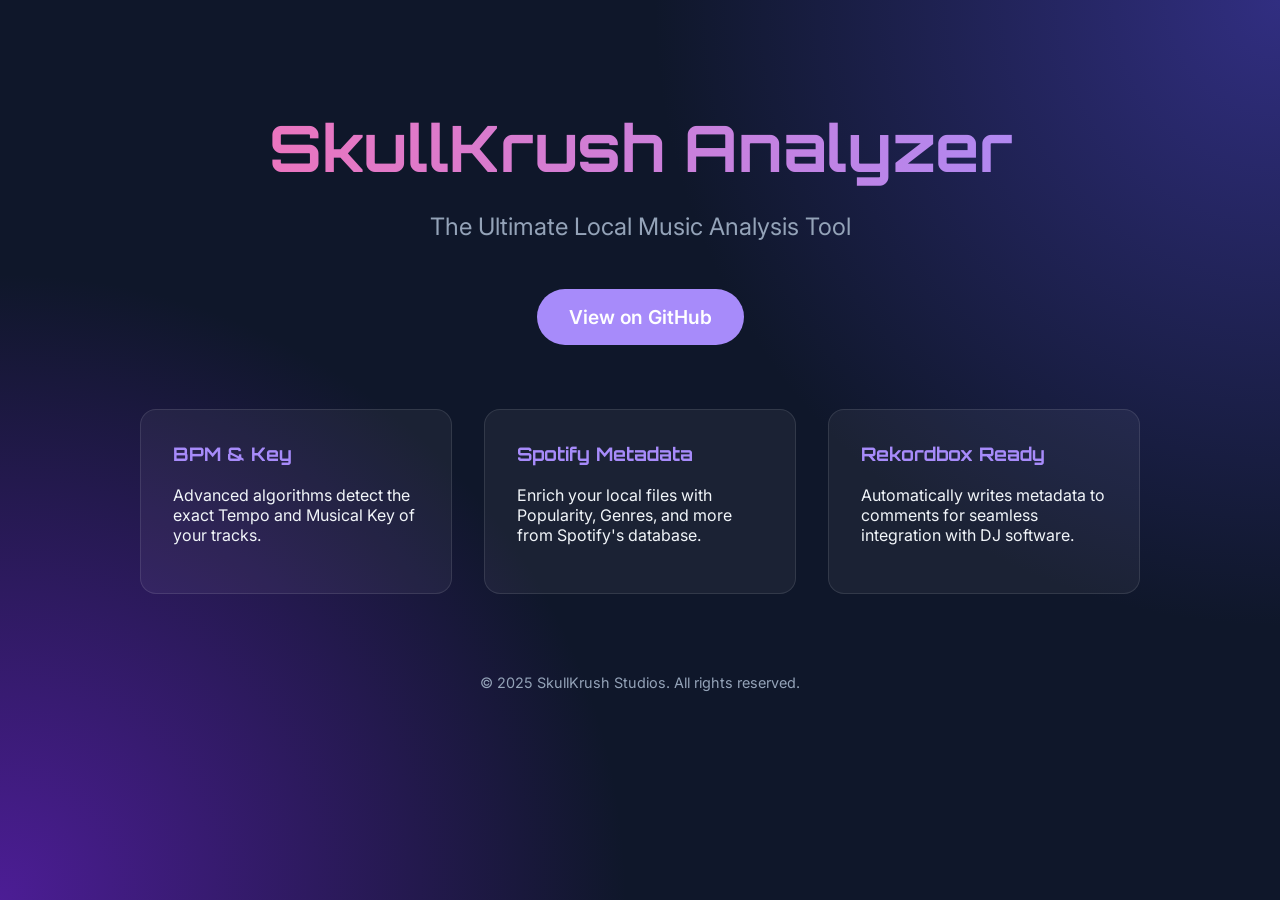
<file: docs/index.html>
<!DOCTYPE html>
<html lang="en">

<head>
    <meta charset="UTF-8">
    <meta name="viewport" content="width=device-width, initial-scale=1.0">
    <title>SkullKrush Music Analyzer | SkullKrush Studios</title>
    <link rel="preconnect" href="https://fonts.googleapis.com">
    <link rel="preconnect" href="https://fonts.gstatic.com" crossorigin>
    <link
        href="https://fonts.googleapis.com/css2?family=Inter:wght@300;400;600&family=Orbitron:wght@500;700&display=swap"
        rel="stylesheet">
    <style>
        :root {
            --bg-color: #0f172a;
            --accent-color: #a78bfa;
            --text-primary: #f1f5f9;
            --text-secondary: #94a3b8;
        }

        body {
            margin: 0;
            padding: 0;
            background-color: var(--bg-color);
            color: var(--text-primary);
            font-family: 'Inter', sans-serif;
            background-image: radial-gradient(circle at top right, #312e81 0%, transparent 40%),
                radial-gradient(circle at bottom left, #4c1d95 0%, transparent 40%);
            min-height: 100vh;
        }

        .container {
            max-width: 1000px;
            margin: 0 auto;
            padding: 4rem 2rem;
            text-align: center;
        }

        h1 {
            font-family: 'Orbitron', sans-serif;
            font-size: 4rem;
            margin-bottom: 1rem;
            background: linear-gradient(to right, #f472b6, #a78bfa);
            -webkit-background-clip: text;
            -webkit-text-fill-color: transparent;
        }

        .subtitle {
            font-size: 1.5rem;
            color: var(--text-secondary);
            margin-bottom: 3rem;
        }

        .btn {
            display: inline-block;
            background: var(--accent-color);
            color: #fff;
            padding: 1rem 2rem;
            border-radius: 50px;
            text-decoration: none;
            font-weight: 600;
            font-size: 1.2rem;
            transition: transform 0.2s;
        }

        .btn:hover {
            transform: scale(1.05);
        }

        .features {
            display: grid;
            grid-template-columns: repeat(auto-fit, minmax(250px, 1fr));
            gap: 2rem;
            margin-top: 4rem;
            text-align: left;
        }

        .feature-card {
            background: rgba(255, 255, 255, 0.05);
            padding: 2rem;
            border-radius: 16px;
            border: 1px solid rgba(255, 255, 255, 0.1);
        }

        .feature-card h3 {
            font-family: 'Orbitron', sans-serif;
            color: var(--accent-color);
            margin-top: 0;
        }

        footer {
            margin-top: 5rem;
            color: var(--text-secondary);
            font-size: 0.9rem;
        }
    </style>
</head>

<body>
    <div class="container">
        <h1>SkullKrush Analyzer</h1>
        <p class="subtitle">The Ultimate Local Music Analysis Tool</p>

        <a href="https://github.com/tharun-se95/music-library-analyzer" class="btn">View on GitHub</a>

        <div class="features">
            <div class="feature-card">
                <h3>BPM & Key</h3>
                <p>Advanced algorithms detect the exact Tempo and Musical Key of your tracks.</p>
            </div>
            <div class="feature-card">
                <h3>Spotify Metadata</h3>
                <p>Enrich your local files with Popularity, Genres, and more from Spotify's database.</p>
            </div>
            <div class="feature-card">
                <h3>Rekordbox Ready</h3>
                <p>Automatically writes metadata to comments for seamless integration with DJ software.</p>
            </div>
        </div>

        <footer>
            <p>&copy; 2025 SkullKrush Studios. All rights reserved.</p>
        </footer>
    </div>
</body>

</html>
</file>
